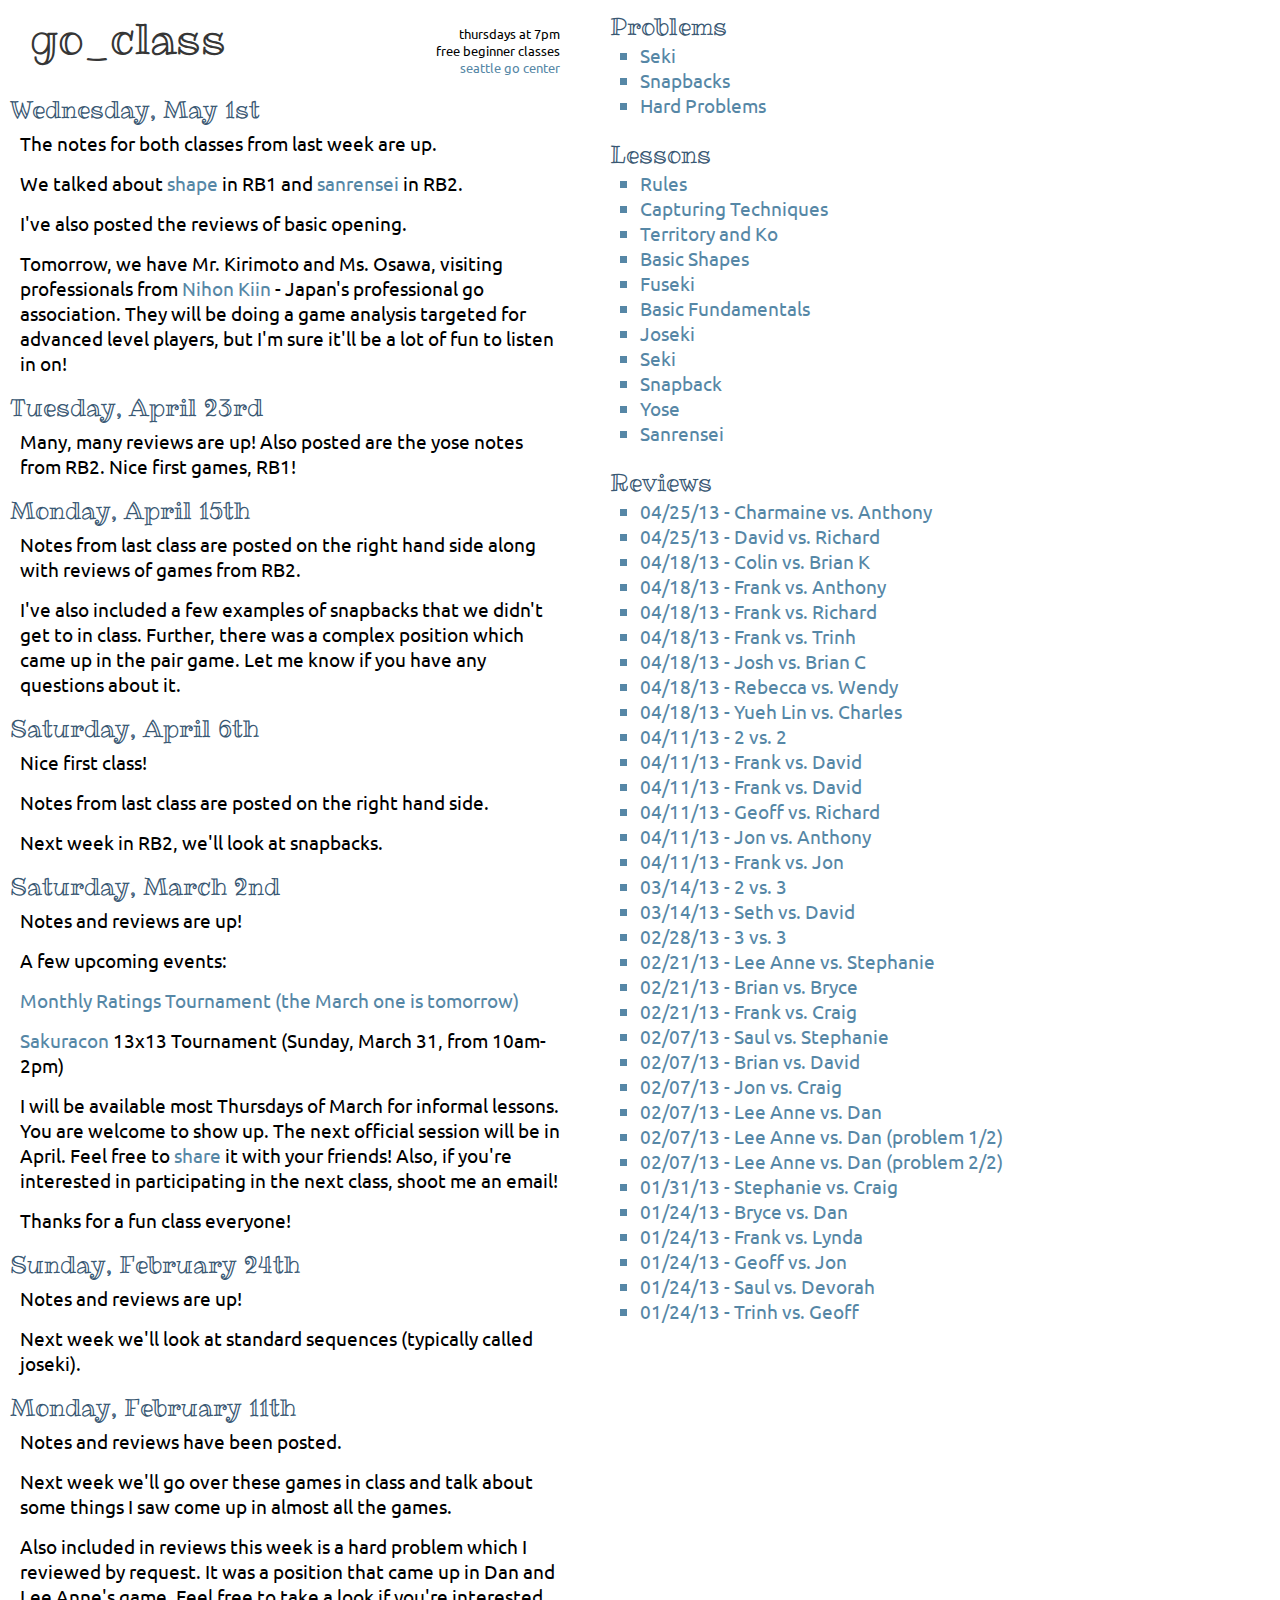
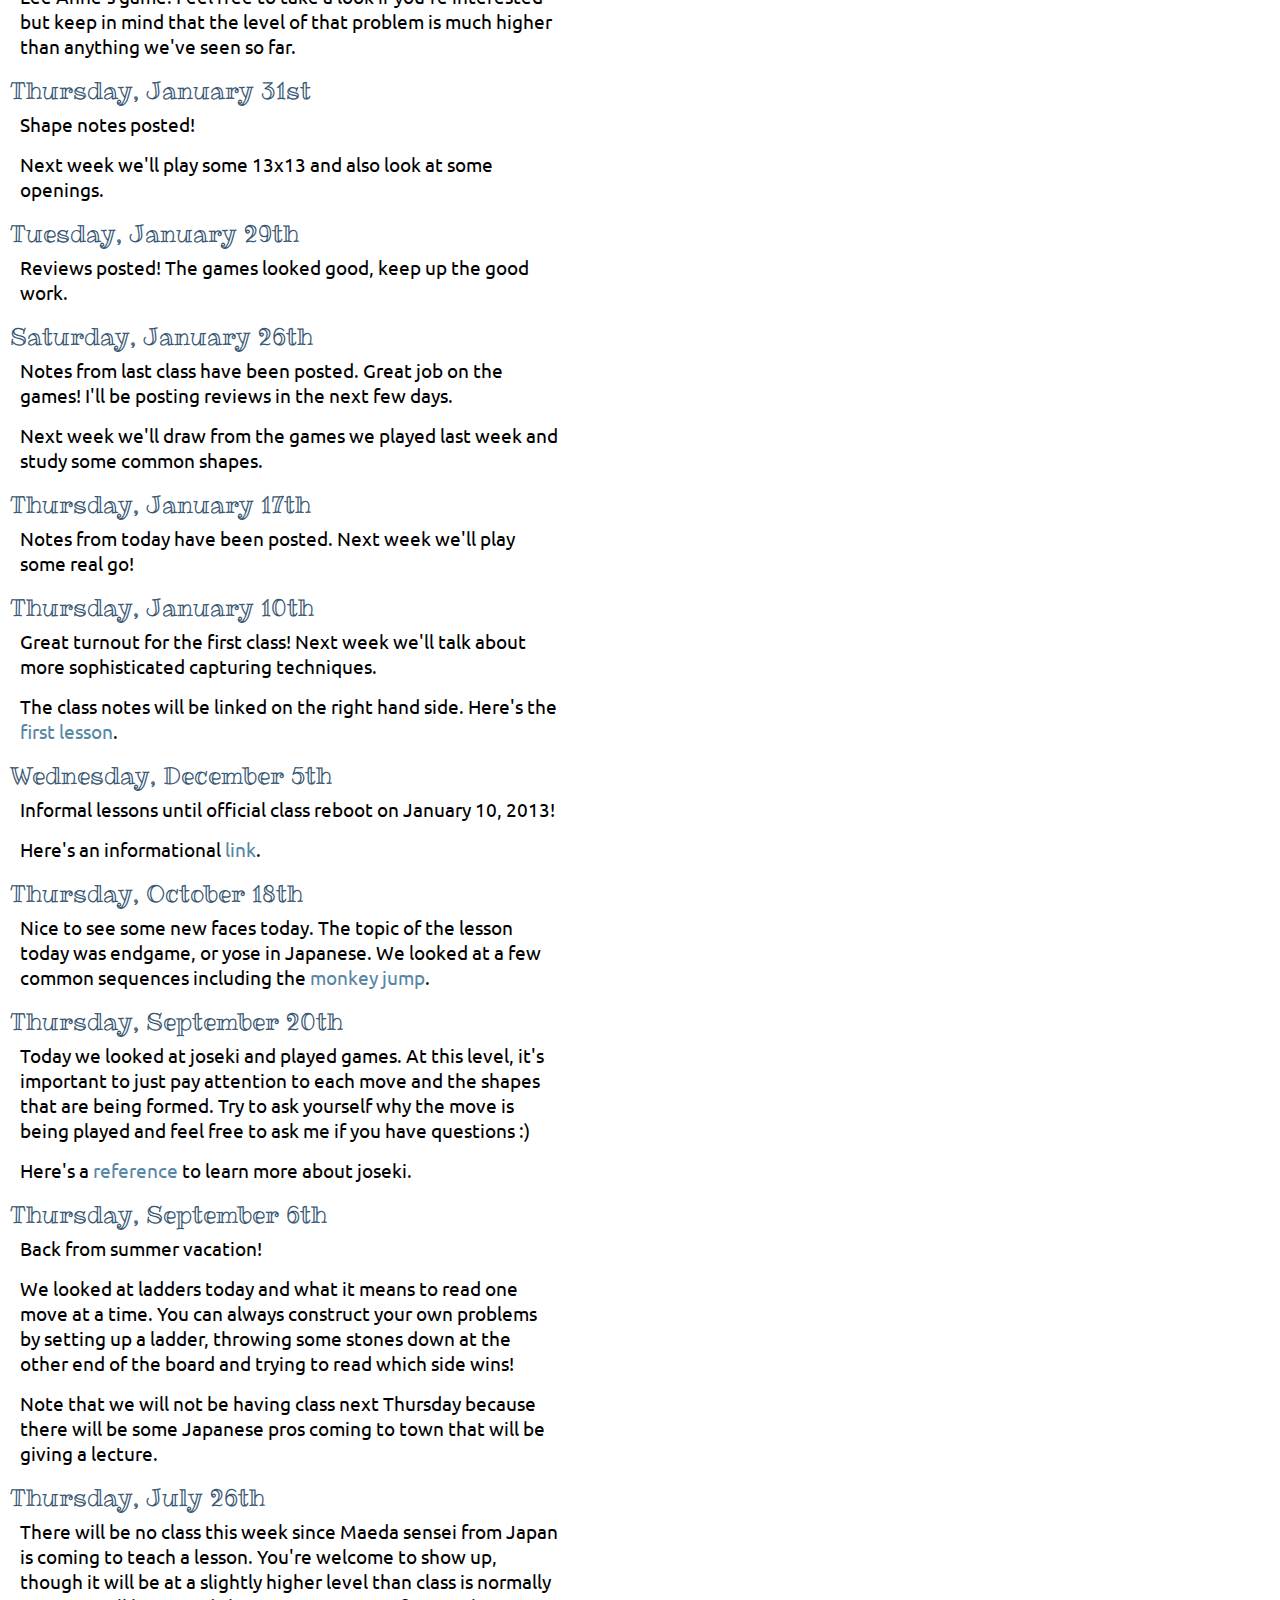
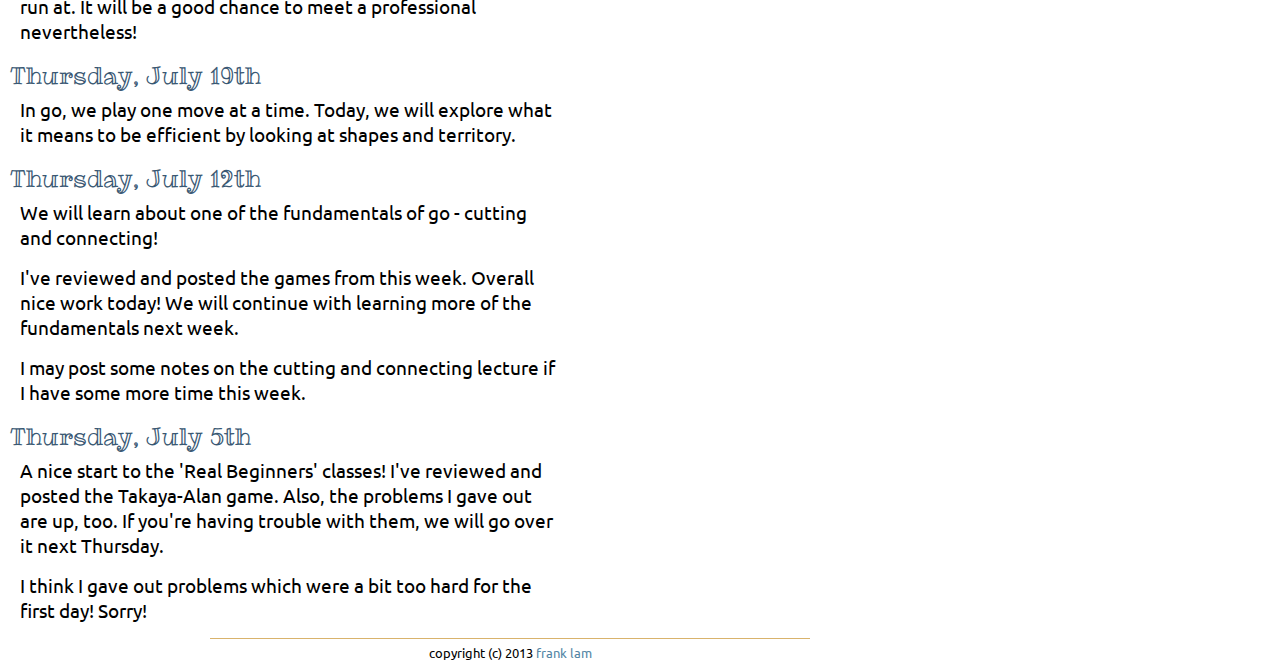
<file: site/index.html>
<!DOCTYPE html>
<html>
<head>
<title>Beginner Go Classes</title>
<link href="http://fonts.googleapis.com/css?family=Ribeye+Marrow" rel="stylesheet" type="text/css">
<link href="http://fonts.googleapis.com/css?family=Ubuntu" rel="stylesheet" type="text/css">
<link href="css/style.css" rel="stylesheet" type="text/css">
</head>
<body>
<div id="container">
    <div id="sidebar">
        <div class="section">
            <h3>Problems</h3>
            <ul>
                <li><a href="problems/seki.pdf">Seki</a></li>
                <li><a href="problems/snapbacks.pdf">Snapbacks</a></li>
                <li><a href="lesson.html?sgf=sgf/problems/13-05-03-hard-problems.sgf">Hard Problems</a></li>
            </ul>
        </div>
        <div class="section">
            <h3>Lessons</h3>
            <ul>
                <li><a href="lesson.html?sgf=sgf/lessons/rules.sgf">Rules</a></li>
                <li><a href="lesson.html?sgf=sgf/lessons/capturing.sgf">Capturing Techniques</a></li>
                <li><a href="lesson.html?sgf=sgf/lessons/territory_ko.sgf">Territory and Ko</a></li>
                <li><a href="lesson.html?sgf=sgf/lessons/shapes.sgf">Basic Shapes</a></li>
                <li><a href="lesson.html?sgf=sgf/lessons/fuseki.sgf">Fuseki</a></li>
                <li><a href="lesson.html?sgf=sgf/lessons/fundamentals.sgf">Basic Fundamentals</a></li>
                <li><a href="lesson.html?sgf=sgf/lessons/joseki.sgf">Joseki</a></li>
                <li><a href="lesson.html?sgf=sgf/lessons/seki.sgf">Seki</a></li>
                <li><a href="lesson.html?sgf=sgf/lessons/snapbacks.sgf">Snapback</a></li>
                <li><a href="lesson.html?sgf=sgf/lessons/yose.sgf">Yose</a></li>
                <li><a href="lesson.html?sgf=sgf/lessons/sanrensei.sgf">Sanrensei</a></li>
            </ul>
        </div>
        <div class="section">
            <h3>Reviews</h3>
            <ul>
                <li><a href="review.html?sgf=sgf/reviews/13-04-25-charmaine-anthony.sgf">04/25/13 - Charmaine vs. Anthony</a></li>
                <li><a href="review.html?sgf=sgf/reviews/13-04-25-david-richard.sgf">04/25/13 - David vs. Richard</a></li>
                <li><a href="review.html?sgf=sgf/reviews/13-04-18-colin-brian-k.sgf">04/18/13 - Colin vs. Brian K</a></li>
                <li><a href="review.html?sgf=sgf/reviews/13-04-18-frank-anthony.sgf">04/18/13 - Frank vs. Anthony</a></li>
                <li><a href="review.html?sgf=sgf/reviews/13-04-18-frank-richard.sgf">04/18/13 - Frank vs. Richard</a></li>
                <li><a href="review.html?sgf=sgf/reviews/13-04-18-frank-trinh.sgf">04/18/13 - Frank vs. Trinh</a></li>
                <li><a href="review.html?sgf=sgf/reviews/13-04-18-josh-brian-c.sgf">04/18/13 - Josh vs. Brian C</a></li>
                <li><a href="review.html?sgf=sgf/reviews/13-04-18-rebecca-wendy.sgf">04/18/13 - Rebecca vs. Wendy</a></li>
                <li><a href="review.html?sgf=sgf/reviews/13-04-18-yueh-lin-charles.sgf">04/18/13 - Yueh Lin vs. Charles</a></li>
                <li><a href="review.html?sgf=sgf/reviews/13-04-11-2v2.sgf">04/11/13 - 2 vs. 2</a></li>
                <li><a href="review.html?sgf=sgf/reviews/13-04-11-frank-david.sgf">04/11/13 - Frank vs. David</a></li>
                <li><a href="review.html?sgf=sgf/reviews/13-04-11-frank-david-2.sgf">04/11/13 - Frank vs. David</a></li>
                <li><a href="review.html?sgf=sgf/reviews/13-04-11-geoff-richard.sgf">04/11/13 - Geoff vs. Richard</a></li>
                <li><a href="review.html?sgf=sgf/reviews/13-04-11-jon-anthony.sgf">04/11/13 - Jon vs. Anthony</a></li>
                <li><a href="review.html?sgf=sgf/reviews/13-04-11-frank-jon.sgf">04/11/13 - Frank vs. Jon</a></li>
                <li><a href="review.html?sgf=sgf/reviews/13-03-14-2v3.sgf">03/14/13 - 2 vs. 3</a></li>
                <li><a href="review.html?sgf=sgf/reviews/13-03-14-seth-david.sgf">03/14/13 - Seth vs. David</a></li>
                <li><a href="review.html?sgf=sgf/reviews/13-02-28-3v3.sgf">02/28/13 - 3 vs. 3</a></li>
                <li><a href="review.html?sgf=sgf/reviews/13-02-21-lee-anne-stephanie.sgf">02/21/13 - Lee Anne vs. Stephanie</a></li>
                <li><a href="review.html?sgf=sgf/reviews/13-02-21-brian-bryce.sgf">02/21/13 - Brian vs. Bryce</a></li>
                <li><a href="review.html?sgf=sgf/reviews/13-02-21-frank-craig.sgf">02/21/13 - Frank vs. Craig</a></li>
                <li><a href="review.html?sgf=sgf/reviews/13-02-07-saul-stephanie.sgf">02/07/13 - Saul vs. Stephanie</a></li>
                <li><a href="review.html?sgf=sgf/reviews/13-02-07-brian-david.sgf">02/07/13 - Brian vs. David</a></li>
                <li><a href="review.html?sgf=sgf/reviews/13-02-07-jon-craig.sgf">02/07/13 - Jon vs. Craig</a></li>
                <li><a href="review.html?sgf=sgf/reviews/13-02-07-lee-anne-dan.sgf">02/07/13 - Lee Anne vs. Dan</a></li>
                <li><a href="review.html?sgf=sgf/reviews/13-02-07-lee-anne-dan-problem-1.sgf">02/07/13 - Lee Anne vs. Dan (problem 1/2)</a></li>
                <li><a href="review.html?sgf=sgf/reviews/13-02-07-lee-anne-dan-problem-2.sgf">02/07/13 - Lee Anne vs. Dan (problem 2/2)</a></li>
                <li><a href="review.html?sgf=sgf/reviews/13-01-31-stephanie-craig.sgf">01/31/13 - Stephanie vs. Craig</a></li>
                <li><a href="review.html?sgf=sgf/reviews/13-01-24-bryce-dan.sgf">01/24/13 - Bryce vs. Dan</a></li>
                <li><a href="review.html?sgf=sgf/reviews/13-01-24-frank-lynda.sgf">01/24/13 - Frank vs. Lynda</a></li>
                <li><a href="review.html?sgf=sgf/reviews/13-01-24-geoff-jon.sgf">01/24/13 - Geoff vs. Jon</a></li>
                <li><a href="review.html?sgf=sgf/reviews/13-01-24-saul-devorah.sgf">01/24/13 - Saul vs. Devorah</a></li>
                <li><a href="review.html?sgf=sgf/reviews/13-01-24-trinh-geoff.sgf">01/24/13 - Trinh vs. Geoff</a></li>
            </ul>
        </div>
    </div>
    <div id="content">
        <div id="header">
            <span>go_class</span>
            <div id="class-info">
            thursdays at 7pm<br/>
            free beginner classes<br/>
            <a target="_blank" href="http://www.seattlegocenter.org/">seattle go center</a>
            </div>
        </div>
        <div id="news">
            <div class="news-item">
                <h3>Wednesday, May 1st</h3>
                <div class="news-item-content">
                <p>The notes for both classes from last week are up.</p>
                <p>We talked about <a href="lesson.html?sgf=sgf/lessons/shape.sgf">shape</a> in RB1 and <a href="lesson.html?sgf=sgf/lessons/sanrensei.sgf">sanrensei</a> in RB2.</p>
                <p>I've also posted the reviews of basic opening.</p>
                <p>Tomorrow, we have Mr. Kirimoto and Ms. Osawa, visiting professionals from <a href="http://www.nihonkiin.or.jp/index-e.htm">Nihon Kiin</a> - Japan's professional go association.  They will be doing a game analysis targeted for advanced level players, but I'm sure it'll be a lot of fun to listen in on!</p>
                </div>
            </div>
            <div class="news-item">
                <h3>Tuesday, April 23rd</h3>
                <div class="news-item-content">
                <p>Many, many reviews are up!  Also posted are the yose notes from RB2.  Nice first games, RB1!</p>
                </div>
            </div>
            <div class="news-item">
                <h3>Monday, April 15th</h3>
                <div class="news-item-content">
                <p>Notes from last class are posted on the right hand side along with reviews of games from RB2.</p>
                <p>I've also included a few examples of snapbacks that we didn't get to in class.  Further, there was a complex position which came up in the pair game.  Let me know if you have any questions about it.</p>
                </div>
            </div>
            <div class="news-item">
                <h3>Saturday, April 6th</h3>
                <div class="news-item-content">
                <p>Nice first class!</p>
                <p>Notes from last class are posted on the right hand side.</p>
                <p>Next week in RB2, we'll look at snapbacks.</p>
                </div>
            </div>
            <div class="news-item">
                <h3>Saturday, March 2nd</h3>
                <div class="news-item-content">
                <p>Notes and reviews are up!</p>
                <p>
                    A few upcoming events:
                    <p><a href="http://www.seattlego.org/events/" target="_blank">Monthly Ratings Tournament (the March one is tomorrow)</a></p>
                    <p><a href="http://www.sakuracon.org/" target="_blank">Sakuracon</a> 13x13 Tournament (Sunday, March 31, from 10am-2pm)</p>
                </p>
                <p>I will be available most Thursdays of March for informal lessons.  You are welcome to show up.  The next official session will be in April.  Feel free to <a href="reboot.html">share</a> it with your friends!  Also, if you're interested in participating in the next class, shoot me an email!</p>
                <p>Thanks for a fun class everyone!</p>
                </div>
            </div>
            <div class="news-item">
                <h3>Sunday, February 24th</h3>
                <div class="news-item-content">
                <p>Notes and reviews are up!</p>
                <p>Next week we'll look at standard sequences (typically called joseki).</p>
                </div>
            </div>
            <div class="news-item">
                <h3>Monday, February 11th</h3>
                <div class="news-item-content">
                <p>Notes and reviews have been posted.</p>
                <p>Next week we'll go over these games in class and talk about some things I saw come up in almost all the games.</p>
                <p>Also included in reviews this week is a hard problem which I reviewed by request.  It was a position that came up in Dan and Lee Anne's game.  Feel free to take a look if you're interested but keep in mind that the level of that problem is much higher than anything we've seen so far.</p>
                </div>
            </div>
            <div class="news-item">
                <h3>Thursday, January 31st</h3>
                <div class="news-item-content">
                <p>Shape notes posted!</p>
                <p>Next week we'll play some 13x13 and also look at some openings.</p>
                </div>
            </div>
            <div class="news-item">
                <h3>Tuesday, January 29th</h3>
                <div class="news-item-content">
                <p>Reviews posted!  The games looked good, keep up the good work.</p>
                </div>
            </div>
            <div class="news-item">
                <h3>Saturday, January 26th</h3>
                <div class="news-item-content">
                <p>Notes from last class have been posted.  Great job on the games!  I'll be posting reviews in the next few days.</p>
                <p>Next week we'll draw from the games we played last week and study some common shapes.</p>
                </div>
            </div>
            <div class="news-item">
                <h3>Thursday, January 17th</h3>
                <div class="news-item-content">
                <p>Notes from today have been posted.  Next week we'll play some real go!</p>
                </div>
            </div>
            <div class="news-item">
                <h3>Thursday, January 10th</h3>
                <div class="news-item-content">
                <p>Great turnout for the first class!  Next week we'll talk about more sophisticated capturing techniques.</p>
                <p>The class notes will be linked on the right hand side.  Here's the <a href="lesson.html?sgf=sgf/lessons/lesson_1.sgf">first lesson</a>.</p>
                </div>
            </div>
            <div class="news-item">
                <h3>Wednesday, December 5th</h3>
                <div class="news-item-content">
                <p>Informal lessons until official class reboot on January 10, 2013!</p>
                <p>Here's an informational <a href="reboot.html">link</a>.</p>
                </div>
            </div>
            <div class="news-item">
                <h3>Thursday, October 18th</h3>
                <div class="news-item-content">
                <p>Nice to see some new faces today.  The topic of the lesson today was endgame, or yose in Japanese.  We looked at
                a few common sequences including the <a href="http://senseis.xmp.net/?MonkeyJump" target="_blank">monkey jump</a>.</p>
                </div>
            </div>
            <div class="news-item">
                <h3>Thursday, September 20th</h3>
                <div class="news-item-content">
                <p>Today we looked at joseki and played games.  At this level, it's important to just pay attention to each move and
                the shapes that are being formed.  Try to ask yourself why the move is being played and feel free to ask me if 
                you have questions :)</p>
                <p>Here's a <a href="http://senseis.xmp.net/?Joseki" target="_blank">reference</a> to learn more about joseki.</p>
                </div>
            </div>
            <div class="news-item">
                <h3>Thursday, September 6th</h3>
                <div class="news-item-content">
                <p>Back from summer vacation!</p>
                <p>We looked at ladders today and what it means to read one move at a time.  You can always construct your own problems
                by setting up a ladder, throwing some stones down at the other end of the board and trying to read which side wins!</p>
                <p>Note that we will not be having class next Thursday because there will be some Japanese pros coming to town that
                will be giving a lecture.</p>
                </div>
            </div>
            <div class="news-item">
                <h3>Thursday, July 26th</h3>
                <div class="news-item-content">
                <p>There will be no class this week since Maeda sensei from Japan is coming to teach a lesson.  You're welcome to show up,
                though it will be at a slightly higher level than class is normally run at.  It will be a good chance to meet
                a professional nevertheless!</p>
                </div>
            </div>
            <div class="news-item">
                <h3>Thursday, July 19th</h3>
                <div class="news-item-content">
                <p>In go, we play one move at a time.  Today, we will explore what it means to be efficient by
                looking at shapes and territory.</p>
                </div>
            </div>
            <div class="news-item">
                <h3>Thursday, July 12th</h3>
                <div class="news-item-content">
                <p>We will learn about one of the fundamentals of go - cutting and connecting!</p>
                <p>I've reviewed and posted the games from this week.  Overall nice work today!  We will
                continue with learning more of the fundamentals next week.</p>
                <p>I may post some notes on the cutting and connecting lecture if I have some more time
                this week.</p>
                </div>
            </div>
            <div class="news-item">
                <h3>Thursday, July 5th</h3>
                <div class="news-item-content">
                <p>A nice start to the 'Real Beginners' classes!  I've reviewed and posted the Takaya-Alan game.  
                Also, the problems I gave out are up, too.  If you're having trouble with them, we will go over
                it next Thursday.</p>
                <p>I think I gave out problems which were a bit too hard for the first day!  Sorry!</p>
                </div>
            </div>
        </div>
    </div>
    <div id="footer">
        copyright (c) 2013 <a target="_blank" href="http://almostflan.com">frank lam</a>
    </div>
</div>
<script type="text/javascript">
  var _gaq = _gaq || [];
  _gaq.push(['_setAccount', 'UA-33307838-1']);
  _gaq.push(['_setDomainName', 'go.almostflan.com']);
  _gaq.push(['_trackPageview']);

  (function() {
    var ga = document.createElement('script'); ga.type = 'text/javascript'; ga.async = true;
    ga.src = ('https:' == document.location.protocol ? 'https://ssl' : 'http://www') + '.google-analytics.com/ga.js';
    var s = document.getElementsByTagName('script')[0]; s.parentNode.insertBefore(ga, s);
  })();
</script>
</body>
</html>
</file>
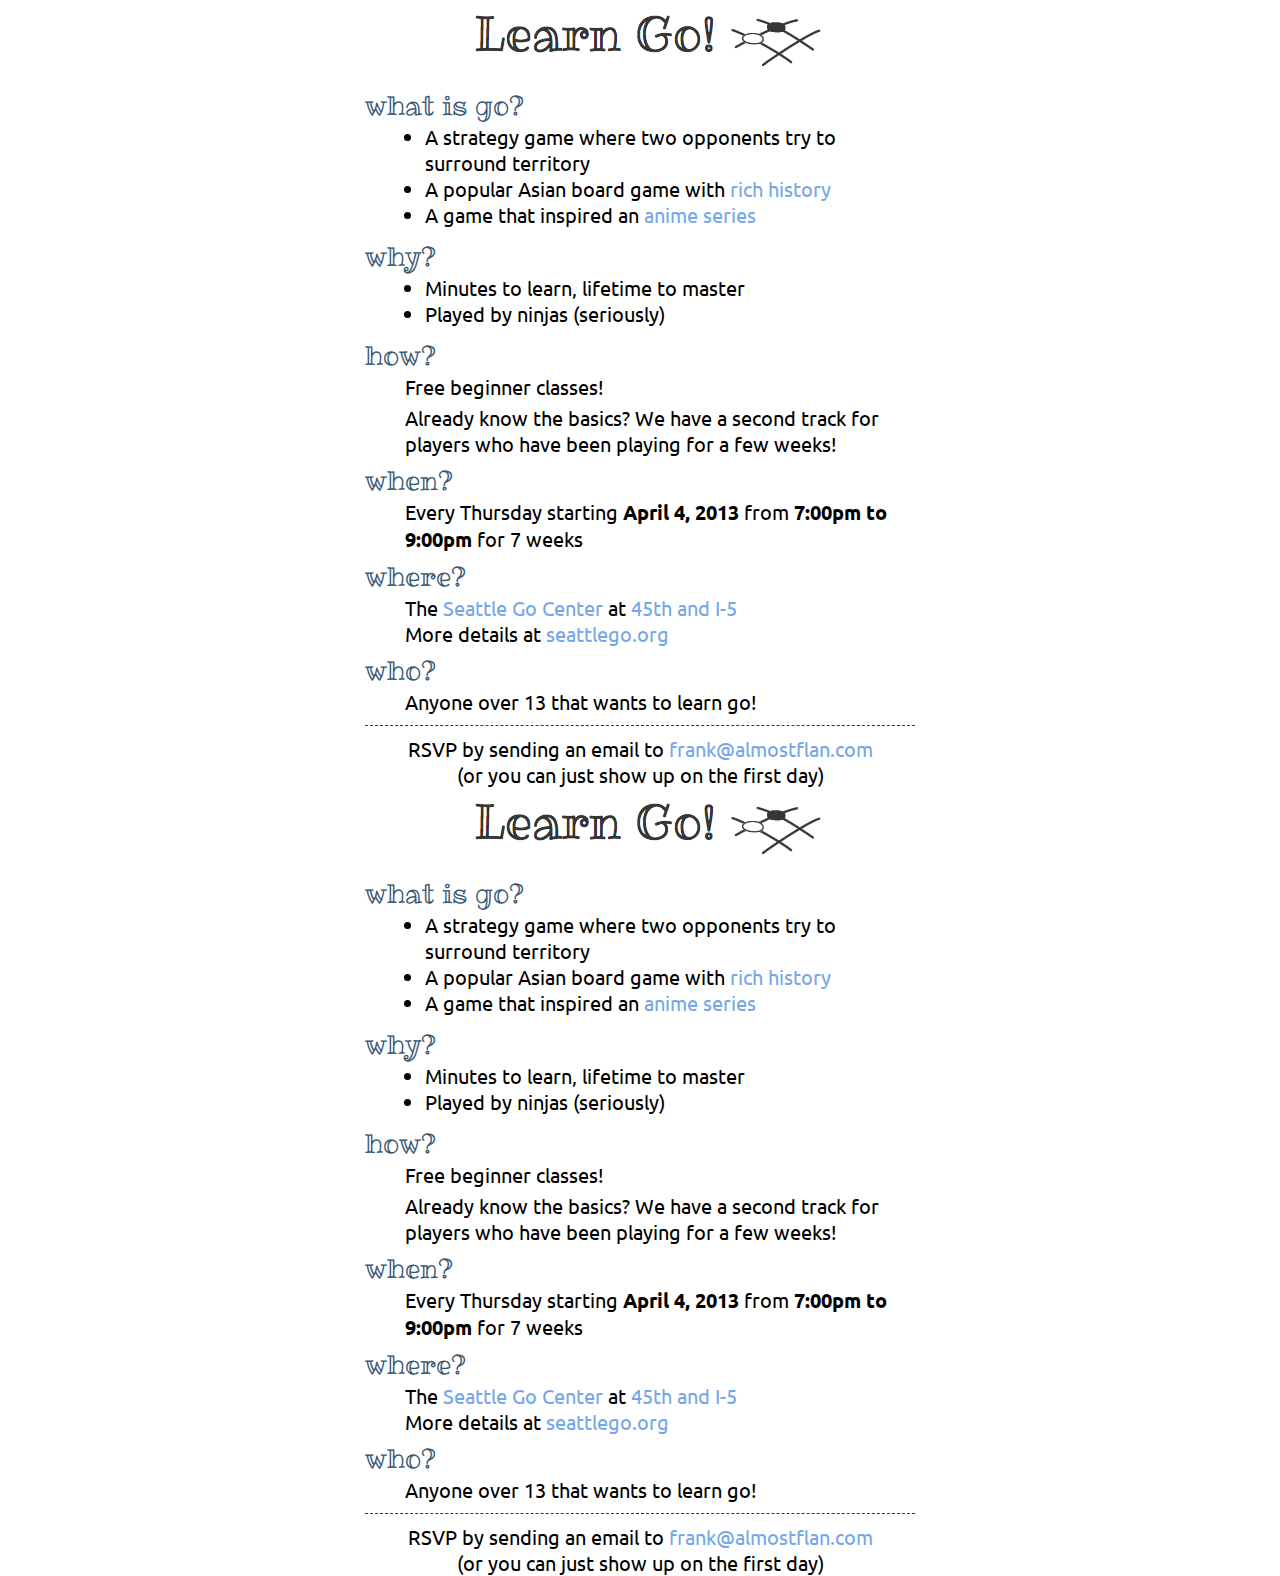
<file: site/print_reboot.html>
<!DOCTYPE html>
<html>
<head>
<title>Beginner Go Classes</title>
<link href="http://fonts.googleapis.com/css?family=Ribeye+Marrow" rel="stylesheet" type="text/css">
<link href="http://fonts.googleapis.com/css?family=Ubuntu" rel="stylesheet" type="text/css">
<style type="text/css">
    * {
        padding: 0;
        margin: 0;
        font-family: 'Ubuntu', sans-serif;
        font-size: 20px;
    }
    #wrapper { width: 100% }
    /*.wrapper { float: left; margin: 10px; }*/
    #content {
        margin: auto;
        padding-top: 0px;
        width: 550px;
    }
    .center {
        text-align: center;
    }
    h2 {
        font-family: 'Ribeye Marrow', cursive;
        color: #395873;
        font-size: 20pt;
        font-weight: normal;
    }
    a, .blue {
        text-decoration: none;
        color: #76a7e6;
    }
    a:hover {
        color: #395873;
    }
    p{
        padding-left: 40px;
        margin-bottom: 5px;
    }
    ul {
        padding-left: 60px;
        margin-bottom: 10px;
    }
    #rsvp {
        margin-top: 10px;
        padding-top: 10px;
        border-top: 1px dashed #363636;
    }
</style>
</head>
<body>

<div id="wrapper">
    <div id="content">
        <div class="center" style="margin-bottom:10px"><img src="logo.png"/></div>
        <h2>what is go?</h2>
        <ul>
            <li>A strategy game where two opponents try to surround territory</li>
            <li>A popular Asian board game with <a href="https://en.wikipedia.org/wiki/Go_game" target="_blank">rich history</a></li>
            <li>A game that inspired an <a href="https://en.wikipedia.org/wiki/Hikaru_no_Go" target="_blank">anime series</a></li>
        </ul>
        <h2>why?</h2>
        <ul>
            <li>Minutes to learn, lifetime to master</li>
            <li>Played by ninjas (seriously)</li>
        </ul>
        <h2>how?</h2>
        <p>Free beginner classes!</p>
        <p>Already know the basics?  We have a second track for players who have been playing for a few weeks!</p>
        <h2>when?</h2>
        <p>Every Thursday starting <strong>April 4, 2013</strong> from <strong>7:00pm to 9:00pm</strong> for 7 weeks</p>
        <h2>where?</h2>
        <p>The <a href="http://www.seattlego.org/" target="_blank">Seattle Go Center</a> at <a href="http://goo.gl/maps/avjT4" target="_blank">45th and I-5</a>
        <br>More details at <span class="blue">seattlego.org</span></p>
        <h2>who?</h2>
        <p>Anyone over 13 that wants to learn go!</p>
        <div id="rsvp" class="center">
            RSVP by sending an email to <span class="blue">frank@almostflan.com</span><br/>
            (or you can just show up on the first day)
        </div>
    </div>
</div>
<div style="page-break-before: always"></div>
<div id="wrapper">
    <div id="content">
        <div class="center" style="margin-bottom:10px"><img src="logo.png"/></div>
        <h2>what is go?</h2>
        <ul>
            <li>A strategy game where two opponents try to surround territory</li>
            <li>A popular Asian board game with <a href="https://en.wikipedia.org/wiki/Go_game" target="_blank">rich history</a></li>
            <li>A game that inspired an <a href="https://en.wikipedia.org/wiki/Hikaru_no_Go" target="_blank">anime series</a></li>
        </ul>
        <h2>why?</h2>
        <ul>
            <li>Minutes to learn, lifetime to master</li>
            <li>Played by ninjas (seriously)</li>
        </ul>
        <h2>how?</h2>
        <p>Free beginner classes!</p>
        <p>Already know the basics?  We have a second track for players who have been playing for a few weeks!</p>
        <h2>when?</h2>
        <p>Every Thursday starting <strong>April 4, 2013</strong> from <strong>7:00pm to 9:00pm</strong> for 7 weeks</p>
        <h2>where?</h2>
        <p>The <a href="http://www.seattlego.org/" target="_blank">Seattle Go Center</a> at <a href="http://goo.gl/maps/avjT4" target="_blank">45th and I-5</a>
        <br/>More details at <span class="blue">seattlego.org</span></p>
        <h2>who?</h2>
        <p>Anyone over 13 that wants to learn go!</p>
        <div id="rsvp" class="center">
            RSVP by sending an email to <span class="blue">frank@almostflan.com</span><br/>
            (or you can just show up on the first day)
        </div>
    </div>
</div>
<script type="text/javascript">
  var _gaq = _gaq || [];
  _gaq.push(['_setAccount', 'UA-5056873-1']);
  _gaq.push(['_setDomainName', 'almostflan.com']);
  _gaq.push(['_trackPageview']);

  (function() {
    var ga = document.createElement('script'); ga.type = 'text/javascript'; ga.async = true;
    ga.src = ('https:' == document.location.protocol ? 'https://ssl' : 'http://www') + '.google-analytics.com/ga.js';
    var s = document.getElementsByTagName('script')[0]; s.parentNode.insertBefore(ga, s);
  })();
</script>
</body>
</html>
</file>
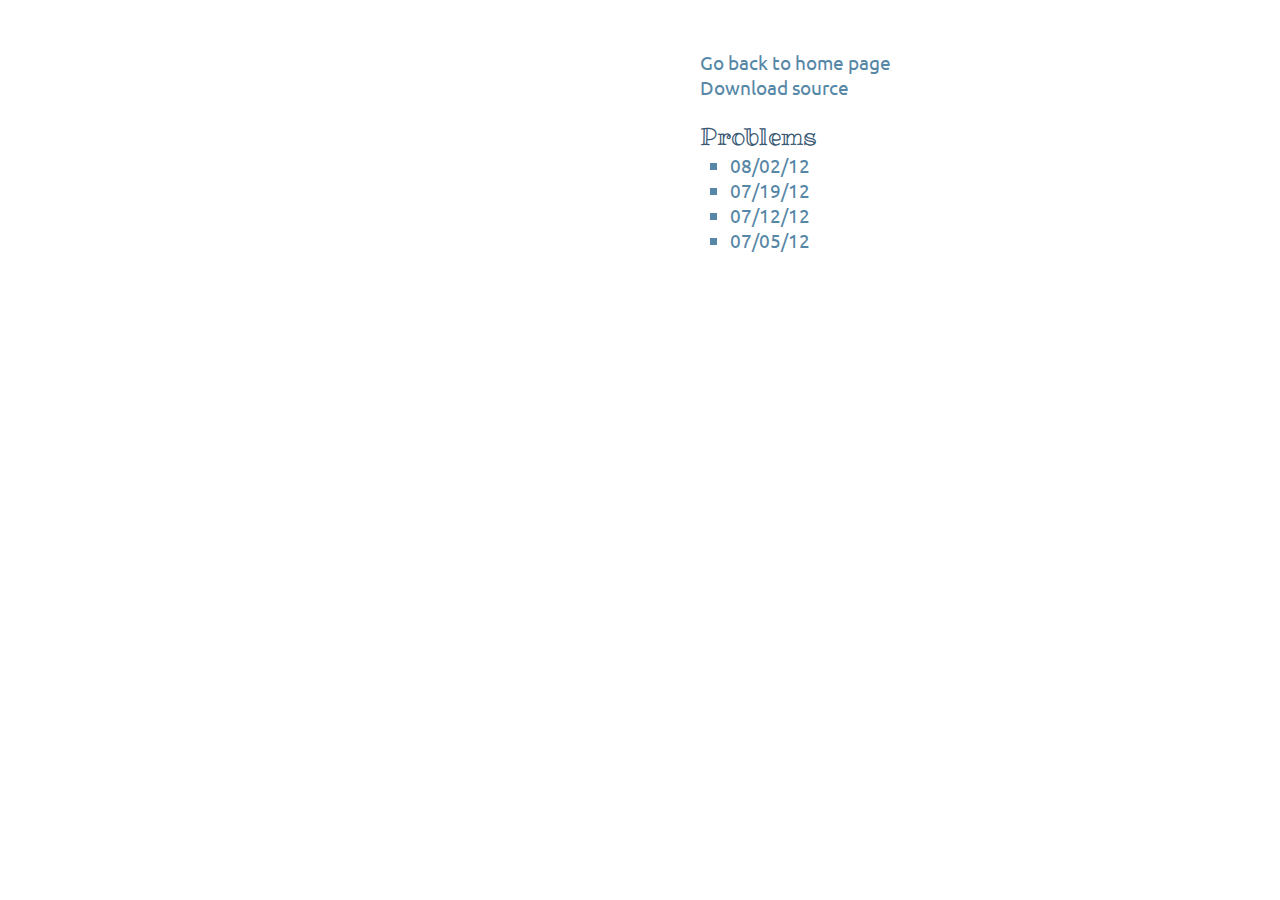
<file: site/problems.html>
<!DOCTYPE html>
<html>
<head>
<link href="http://fonts.googleapis.com/css?family=Ribeye+Marrow" rel="stylesheet" type="text/css">
<link href="http://fonts.googleapis.com/css?family=Ubuntu" rel="stylesheet" type="text/css">
<link href="css/style.css" rel="stylesheet" type="text/css">
<script src="js/jquery-1.7.2.min.js"></script>
<script src="js/jquery.ba-bbq.min.js"></script>
<script src="js/kifu.js"></script>
<script>
$(function() {
    var sgf_url = $.deparam.querystring().sgf;
    if (sgf_url) {
        $("#kifu").kifu(sgf_url);
        $("#source-link").attr("href", sgf_url);
    }
});
</script>
<style type="text/css">
#download-div {
    padding-top: 50px;
}
.content {
    float: left;
}
</style>
<style type="text/css" media="print">
.dont-print {
    display: none;
}
</style>
</head>
<body>
<canvas id="kifu" class="content" width="700" height="700"></canvas>
<div id="download-div" class="content dont-print">
    <div class="section">
        <a href="index.html">Go back to home page</a><br/>
        <a id="source-link">Download source</a>
    </div>
    <div class="section">
        <h3>Problems</h3>
        <ul>
            <li><a href="problems.html?sgf=sgf/problems/12-08-02-problems.sgf">08/02/12</a></li>
            <li><a href="problems.html?sgf=sgf/problems/12-07-19-problems.sgf">07/19/12</a></li>
            <li><a href="problems.html?sgf=sgf/problems/12-07-12-problems.sgf">07/12/12</a></li>
            <li><a href="problems.html?sgf=sgf/problems/12-07-05-problems.sgf">07/05/12</a></li>
        </ul>
    </div>
</div>
</body>
</html>
</file>
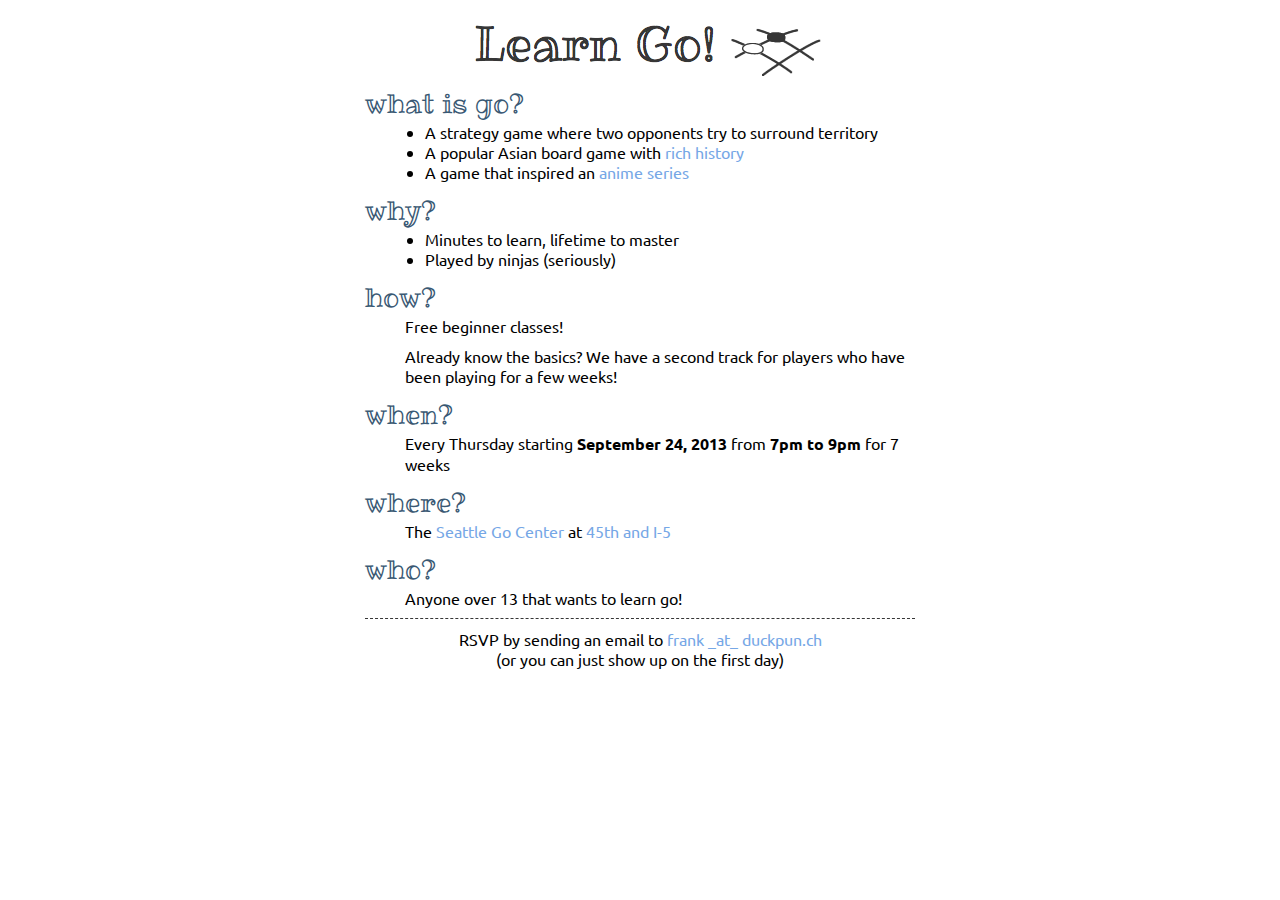
<file: site/reboot.html>
<!DOCTYPE html>
<html>
<head>
<title>Beginner Go Classes</title>
<link href="http://fonts.googleapis.com/css?family=Ribeye+Marrow" rel="stylesheet" type="text/css">
<link href="http://fonts.googleapis.com/css?family=Ubuntu" rel="stylesheet" type="text/css">
<style type="text/css">
    * {
        padding: 0;
        margin: 0;
        font-family: 'Ubuntu', sans-serif;
    }
    #wrapper { width: 100% }
    #content {
        margin: auto;
        padding-top: 10px;
        width: 550px;
    }
    .center {
        text-align: center;
    }
    h2 {
        font-family: 'Ribeye Marrow', cursive;
        color: #395873;
        font-size: 20pt;
        font-weight: normal;
    }
    a, .blue {
        text-decoration: none;
        color: #76a7e6;
    }
    a:hover {
        color: #395873;
    }
    p{
        padding-left: 40px;
        margin-bottom: 10px;
    }
    ul {
        padding-left: 60px;
        margin-bottom: 10px;
    }
    #rsvp {
        margin-top: 10px;
        padding-top: 10px;
        border-top: 1px dashed #363636;
    }
</style>
</head>
<body>
<div id="wrapper">
    <div id="content">
        <div class="center"><img src="logo.png"/></div>
        <h2>what is go?</h2>
        <ul>
            <li>A strategy game where two opponents try to surround territory</li>
            <li>A popular Asian board game with <a href="https://en.wikipedia.org/wiki/Go_game" target="_blank">rich history</a></li>
            <li>A game that inspired an <a href="https://en.wikipedia.org/wiki/Hikaru_no_Go" target="_blank">anime series</a></li>
        </ul>
        <h2>why?</h2>
        <ul>
            <li>Minutes to learn, lifetime to master</li>
            <li>Played by ninjas (seriously)</li>
        </ul>
        <h2>how?</h2>
        <p>Free beginner classes!</p>
        <p>Already know the basics?  We have a second track for players who have been playing for a few weeks!</p>
        <h2>when?</h2>
        <p>Every Thursday starting <strong>September 24, 2013</strong> from <strong>7pm to 9pm</strong> for 7 weeks</p>
        <h2>where?</h2>
        <p>The <a href="http://www.seattlego.org/" target="_blank">Seattle Go Center</a> at <a href="http://goo.gl/maps/avjT4" target="_blank">45th and I-5</a></p>
        <h2>who?</h2>
        <p>Anyone over 13 that wants to learn go!</p>
        <div id="rsvp" class="center">
            RSVP by sending an email to <span class="blue">frank _at_ duckpun.ch</span><br/>
            (or you can just show up on the first day)
        </div>
    </div>
</div>
<script type="text/javascript">
  var _gaq = _gaq || [];
  _gaq.push(['_setAccount', 'UA-5056873-1']);
  _gaq.push(['_setDomainName', 'almostflan.com']);
  _gaq.push(['_trackPageview']);

  (function() {
    var ga = document.createElement('script'); ga.type = 'text/javascript'; ga.async = true;
    ga.src = ('https:' == document.location.protocol ? 'https://ssl' : 'http://www') + '.google-analytics.com/ga.js';
    var s = document.getElementsByTagName('script')[0]; s.parentNode.insertBefore(ga, s);
  })();
</script>
</body>
</html>
</file>
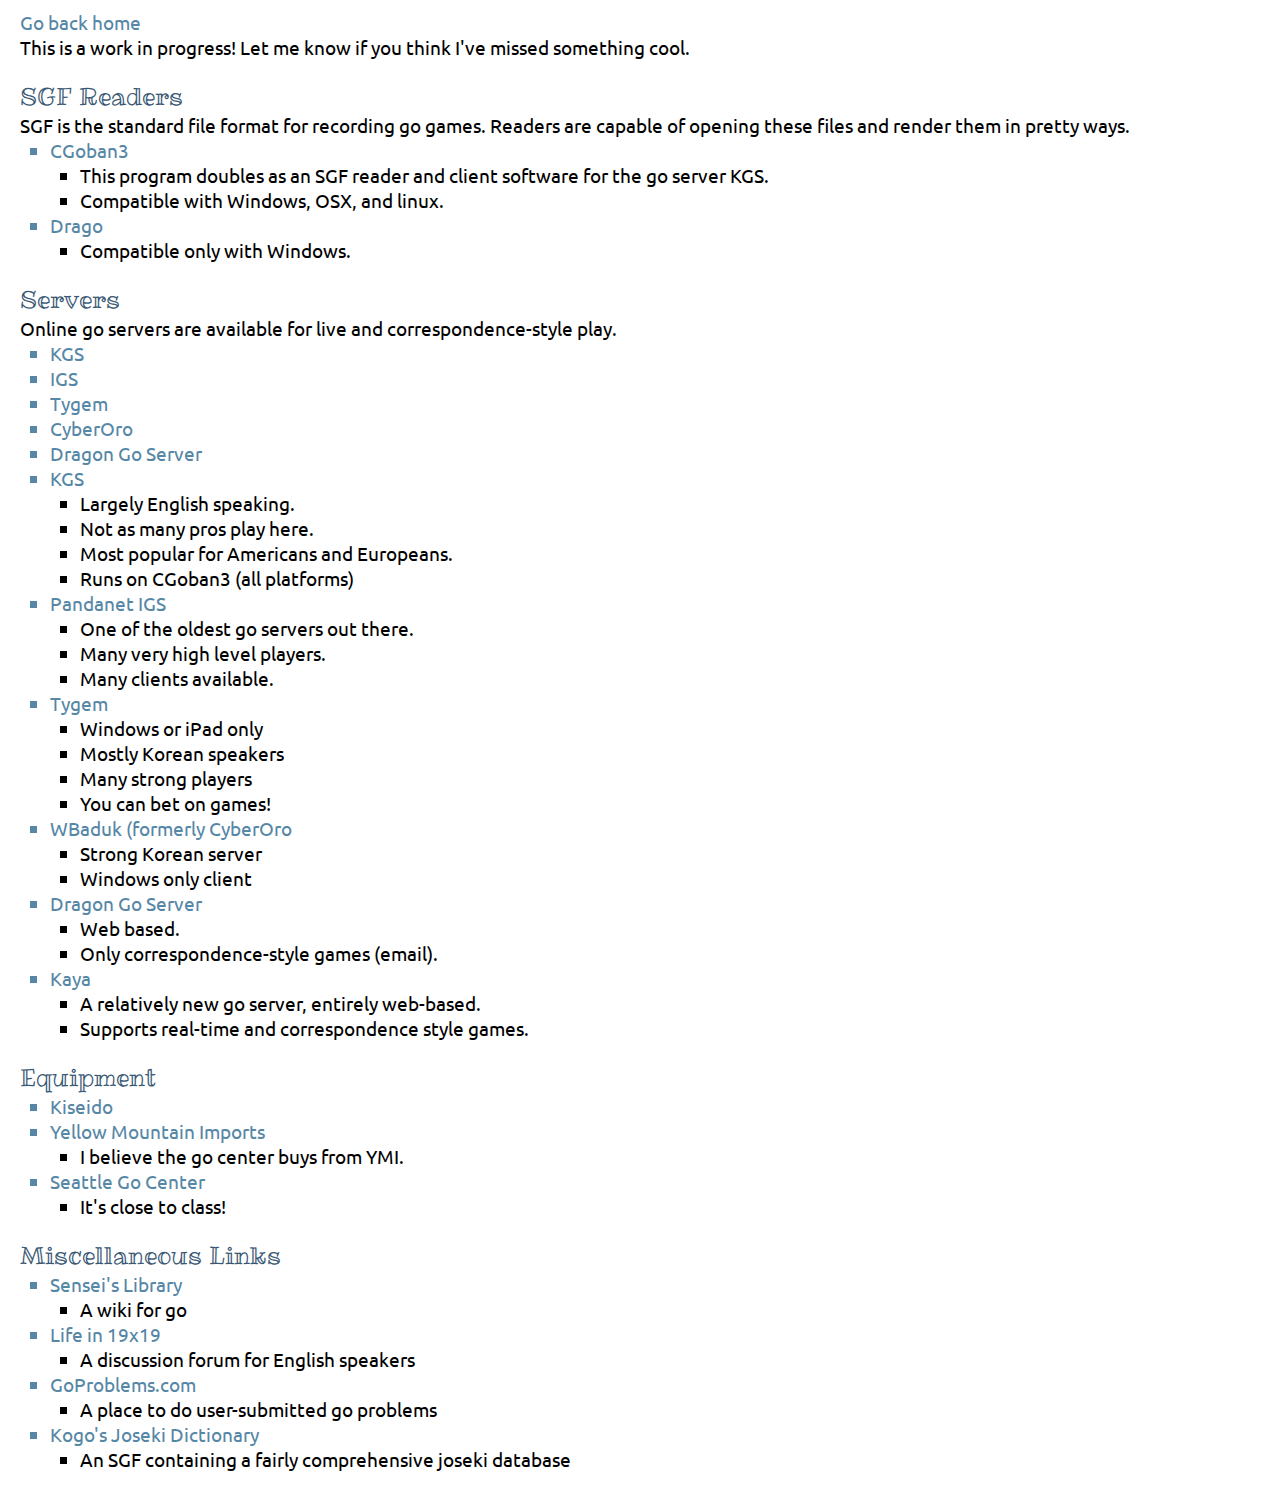
<file: site/resources.html>
<!DOCTYPE html>
<html>
<head>
<title>Beginner Go Classes</title>
<link href="http://fonts.googleapis.com/css?family=Ribeye+Marrow" rel="stylesheet" type="text/css">
<link href="http://fonts.googleapis.com/css?family=Ubuntu" rel="stylesheet" type="text/css">
<link href="css/style.css" rel="stylesheet" type="text/css">
<style>
.desc li { color: #000 }
.section { margin: 10px 0 20px 20px }
</style>
</head>
<body>
<div class="section">
    <p><a href="index.html">Go back home</a></p>
    <p>This is a work in progress!  Let me know if you think I've missed something cool.</p>
</div>
<div class="section">
    <h3>SGF Readers</h3>
    <p>SGF is the standard file format for recording go games.  Readers are capable of opening these files and render them in pretty ways.</p>
    <ul>
        <li><a href="http://www.gokgs.com/download.jsp" target="_blank">CGoban3</a>
            <ul class="desc">
                <li>This program doubles as an SGF reader and client software for the go server KGS.</li>
                <li>Compatible with Windows, OSX, and linux.</li>
            </ul>
        </li>
        <li><a href="http://www.godrago.net/Download.htm" target="_blank">Drago</a>
            <ul class="desc">
                <li>Compatible only with Windows.</li>
            </ul>
        </li>
    </ul>
</div>

<div class="section">
    <h3>Servers</h3>
    <p>Online go servers are available for live and correspondence-style play.</p>
    <ul>
        <li>KGS</li>
        <li>IGS</li>
        <li>Tygem</li>
        <li>CyberOro</li>
        <li>Dragon Go Server</li>
        <li><a href="http://www.gokgs.com/" target="_blank">KGS</a>
            <ul class="desc">
                <li>Largely English speaking.</li>
                <li>Not as many pros play here.</li>
                <li>Most popular for Americans and Europeans.</li>
                <li>Runs on CGoban3 (all platforms)</li>
            </ul>
        </li>
        <li><a href="http://pandanet-igs.com/communities/pandanet" target="_blank">Pandanet IGS</a>
            <ul class="desc">
                <li>One of the oldest go servers out there.</li>
                <li>Many very high level players.</li>
                <li>Many clients available.</li>
            </ul>
        </li>
        <li><a href="http://www.tygemgo.com/" target="_blank">Tygem</a>
            <ul class="desc">
                <li>Windows or iPad only</li>
                <li>Mostly Korean speakers</li>
                <li>Many strong players</li>
                <li>You can bet on games!</li>
            </ul>
        </li>
        <li><a href="http://www.wbaduk.com/" target="_blank">WBaduk (formerly CyberOro</a>
            <ul class="desc">
                <li>Strong Korean server</li>
                <li>Windows only client</li>
            </ul>
        </li>
        <li><a href="http://www.dragongoserver.net/" target="_blank">Dragon Go Server</a>
            <ul class="desc">
                <li>Web based.</li>
                <li>Only correspondence-style games (email).</li>
            </ul>
        </li>
        <li><a href="http://kaya.gs/kayags/project.php" target="_blank">Kaya</a>
            <ul class="desc">
                <li>A relatively new go server, entirely web-based.</li>
                <li>Supports real-time and correspondence style games.</li>
            </ul>
        </li>
    </ul>
</div>

<div class="section">
    <h3>Equipment</h3>
    <ul>
        <li><a href="http://kiseido.com/" target="_blank">Kiseido</a></li>
        <li><a href="http://www.ymimports.com/c-48-go.aspx" target="_blank">Yellow Mountain Imports</a>
            <ul class="desc">
                <li>I believe the go center buys from YMI.</li>
            </ul>
        </li>
        <li>Seattle Go Center
            <ul class="desc">
                <li>It's close to class!</li>
            </ul>
        </li>
    </ul>
</div>

<div class="section">
    <h3>Miscellaneous Links</h3>
    <ul>
        <li><a href="http://senseis.xmp.net/" target="_blank">Sensei's Library</a>
            <ul class="desc">
                <li>A wiki for go</li>
            </ul>
        </li>
        <li><a href="http://lifein19x19.com/" target="_blank">Life in 19x19</a>
            <ul class="desc">
                <li>A discussion forum for English speakers</li>
            </ul>
        </li>
        <li><a href="http://goproblems.com/" target="_blank">GoProblems.com</a>
            <ul class="desc">
                <li>A place to do user-submitted go problems</li>
            </ul>
        </li>
        <li><a href="http://waterfire.us/joseki.htm" target="_blank">Kogo's Joseki Dictionary</a>
            <ul class="desc">
                <li>An SGF containing a fairly comprehensive joseki database</li>
            </ul>
        </li>
    </ul>
</div>
<script type="text/javascript">
  var _gaq = _gaq || [];
  _gaq.push(['_setAccount', 'UA-33307838-1']);
  _gaq.push(['_setDomainName', 'go.almostflan.com']);
  _gaq.push(['_trackPageview']);

  (function() {
    var ga = document.createElement('script'); ga.type = 'text/javascript'; ga.async = true;
    ga.src = ('https:' == document.location.protocol ? 'https://ssl' : 'http://www') + '.google-analytics.com/ga.js';
    var s = document.getElementsByTagName('script')[0]; s.parentNode.insertBefore(ga, s);
  })();
</script>
</body>
</html>
</file>
<file: site/css/style.css>
* {
    margin: 0;
    padding: 0;
    font-family: 'Ubuntu', sans-serif;
    font-size: 14pt;
}
h3 {
    font-weight: normal;
    font-family: 'Ribeye Marrow', cursive;
    color: #395873;
    font-size: 18pt;
}
a {
    text-decoration: none;
    color: #5687a6;
}
a:hover {
    color: #395873;
}
#header {
    margin-bottom: 25px;
    padding-left: 20px;
}
#header span {
    font-size: 32pt;
    font-family: 'Ribeye Marrow', cursive;
    color: #363636;
}
#class-info {
    display: inline-block;
    float: right;
    margin-top: 15px;
    font-size: 10pt;
    text-align: right;
}
#class-info a {
    font-size: 10pt;
}
#container {
    width: 1000px;
    margin: 10px;
}
#content {
    width: 550px;
}
#sidebar {
    float: right;
    width: 400px;
}
#footer {
    clear: both;
    text-align: center;
    font-size: 10pt;
    margin: 10px auto;
    width: 600px;
    border-top: 1px solid #d9b36c;
    padding-top: 5px;
}
#footer a {
    font-size: 10pt;
}
.section {
    margin-bottom: 20px;
}
.section ul {
    list-style: square;
    color: #5687a6;
    margin-left: 30px;
}
.news-item {
    margin-bottom: 10px;
}
.news-item-content {
    margin: 5px 0 0 10px;
}
.news-item-content p {
    margin-bottom: 15px;
}
</file>
